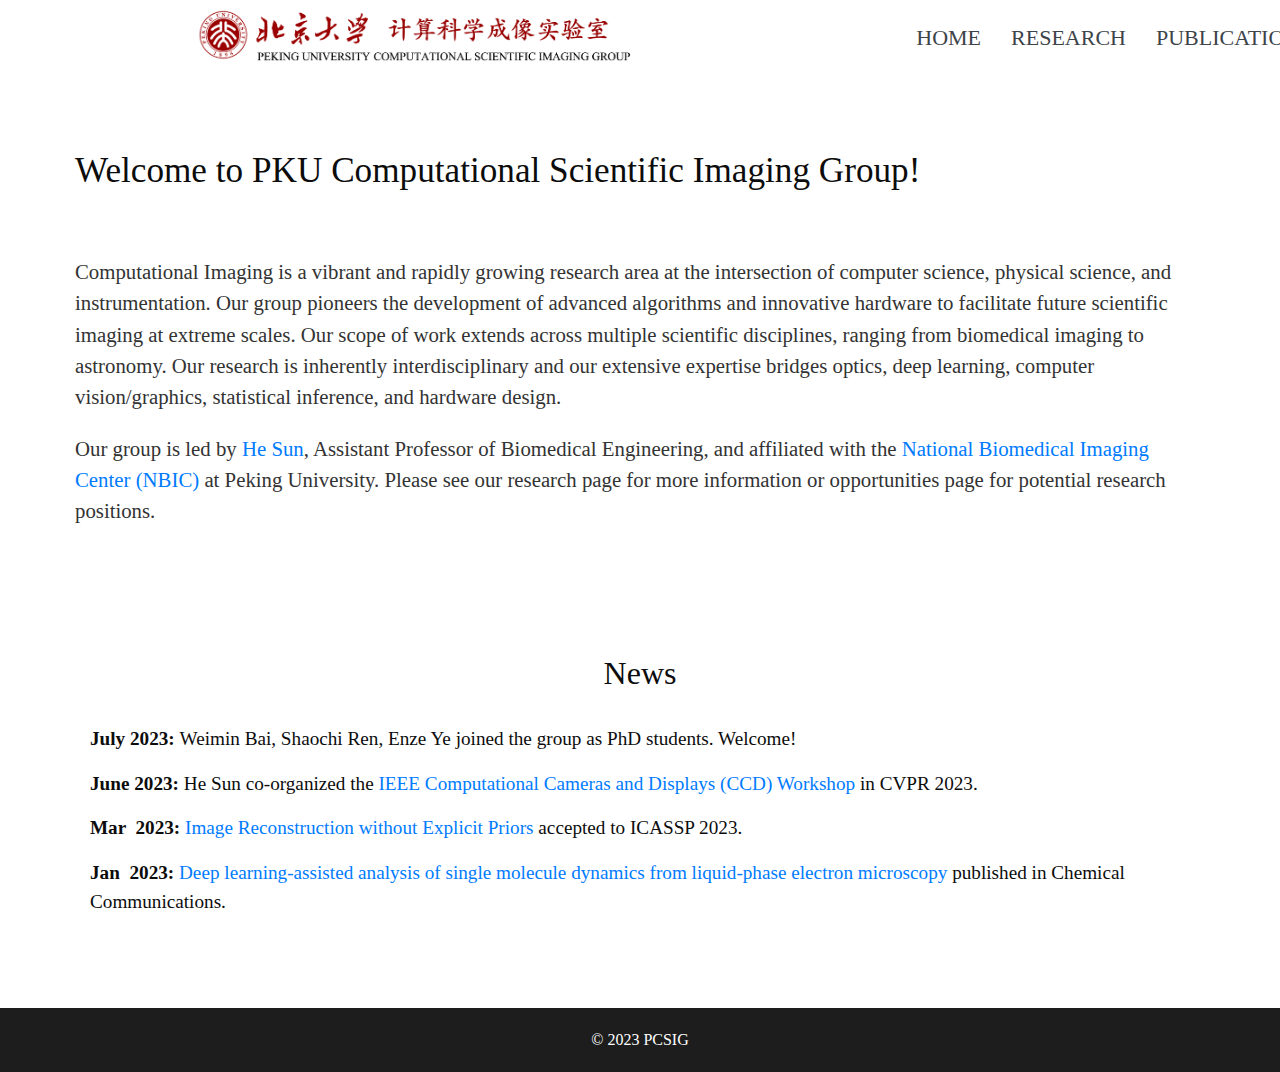
<file: index.html>
<!DOCTYPE html>
<html xmlns="http://www.w3.org/1999/html" xmlns="http://www.w3.org/1999/html">

<head>
  <!-- Basic -->
  <meta charset="utf-8" />
  <meta http-equiv="X-UA-Compatible" content="IE=edge" />
  <!-- Mobile Metas -->
  <meta name="viewport" content="width=device-width, initial-scale=1, shrink-to-fit=no" />
  <!-- Site Metas -->
  <meta name="keywords" content="" />
  <meta name="description" content="" />
  <meta name="author" content="" />

  <title>PKU Computational Scientific Imaging Lab</title>

  <!-- slider stylesheet -->
  <link rel="stylesheet" type="text/css"
    href="https://cdnjs.cloudflare.com/ajax/libs/OwlCarousel2/2.1.3/assets/owl.carousel.min.css" />


  <link rel="stylesheet" type="text/css" href="css/bootstrap.css" />

  <!-- fonts style -->
  <link href="https://fonts.googleapis.com/css?family=Poppins:400,600,700&display=swap" rel="stylesheet">
  <!-- Custom styles for this template -->
  <link href="css/style.css" rel="stylesheet" />
  <!-- responsive style -->
  <link href="css/responsive.css" rel="stylesheet" />
  <link rel="icon" href="images/pku.png">
</head>

<body>
<div class="hero_area">
  <div class="include" file="head.html"></div>


<!--  <section class=" slider_section position-relative">-->
<!--    <div id="carouselExampleIndicators" class="carousel slide" data-ride="carousel" data-interval=3000>-->
<!--      <ol class="carousel-indicators">-->
<!--        <li class="indicator active" data-target="#carouselExampleIndicators" data-slide-to="0"></li>-->
<!--      </ol>-->

<!--      <div class="carousel-inner" role="listbox">-->
<!--        <div class="carousel-item active slider1">-->
<!--          <div class="container">-->
<!--            <div class="row slider_content">-->
<!--              <div class="col-md-7">-->
<!--                <div class="detail-box">-->
<!--                  <div>-->
<!--                    <h1>-->
<!--                      Welcome To <br> PKU Computational Scientific Imaging Lab!-->
<!--                    </h1>-->
<!--                  </div>-->
<!--                </div>-->
<!--              </div>-->
<!--            </div>-->
<!--          </div>-->
<!--        </div>-->
<!--      </div>-->


<!--    </div>-->
<!--  </section>-->
  <!-- end slider section -->
</div>

<section class="about section" id="about" style="padding-bottom: 0">
  <div class="container">
    <div class="row">

      <div>
        <h2 class = "welcome">Welcome to PKU Computational Scientific Imaging Group!</h2>

        <p class="content">Computational Imaging is a vibrant and rapidly growing research area at the intersection of computer science, physical science, and instrumentation. Our group pioneers the development of advanced algorithms and innovative hardware to facilitate future scientific imaging at extreme scales. Our scope of work extends across multiple scientific disciplines, ranging from biomedical imaging to astronomy. Our research is inherently interdisciplinary and our extensive expertise bridges optics, deep learning, computer vision/graphics, statistical inference, and hardware design.
        </p>

        <p class="content">Our group is led by <a href="https://hesunpu.github.io/"> He Sun</a>, Assistant Professor of Biomedical Engineering, and affiliated with the <a href="https://nbic.pku.edu.cn/zxgk/index.htm">National Biomedical Imaging Center (NBIC)</a> at Peking University. Please see our research page for more information or opportunities page for potential research positions.</p>

      </div>


    </div>
  </div>
</section>



  <section class="news section" id="news">
    <div data-aos="fade-up" data-aos-delay="200" class="container">
      <h2 class="pre-wrap">News</h2>
      <p class="news_item" style="white-space:pre-wrap;"><strong>July 2023: </strong>Weimin Bai, Shaochi Ren, Enze Ye joined the group as PhD students. Welcome!</p>
      <p class="news_item" style="white-space:pre-wrap;"><strong>June 2023: </strong>He Sun co-organized the <a href="https://ccd2023.github.io/">IEEE Computational Cameras and Displays (CCD) Workshop</a> in CVPR 2023.</p>
      <p class="news_item" style="white-space:pre-wrap;"><strong>Mar  2023: </strong><a href="http://imaging.cms.caltech.edu/igm/">Image Reconstruction without Explicit Priors</a> accepted to ICASSP 2023.</p>
      <p class="news_item" style="white-space:pre-wrap;"><strong>Jan  2023: </strong><a href="https://pubs.rsc.org/en/content/articlelanding/2023/cc/d2cc05354c/unauth">Deep learning-assisted analysis of single molecule dynamics from liquid-phase electron microscopy</a> published in Chemical Communications.</p>

    </div>
  </section>

  <footer class="container-fluid footer_section">
    <p>
      &copy; 2023 PCSIG
    </p>
  </footer>
  <!-- footer section -->

  <script type="text/javascript" src="js/jquery-3.4.1.min.js"></script>
  <script type="text/javascript" src="js/bootstrap.js"></script>
  <script type="text/javascript" src="js/tools.js"></script>

</body>

</html>
</file>
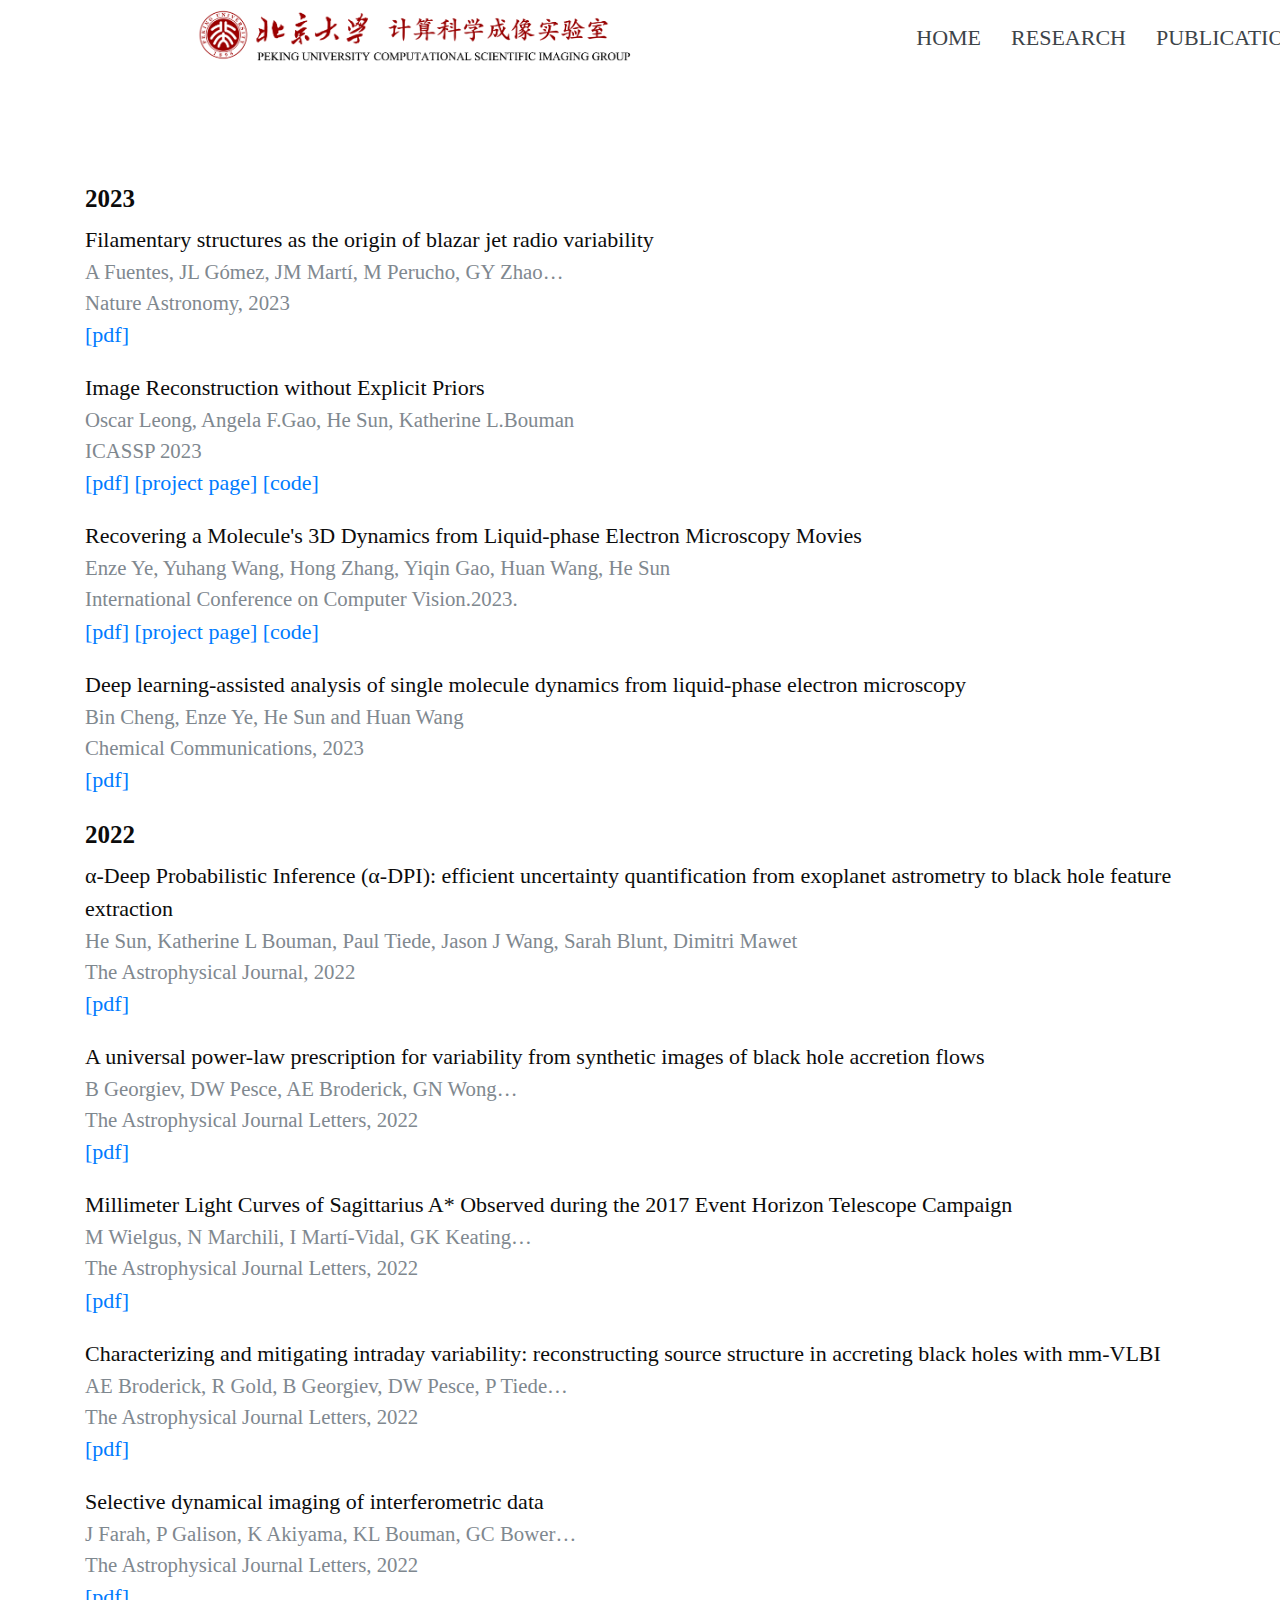
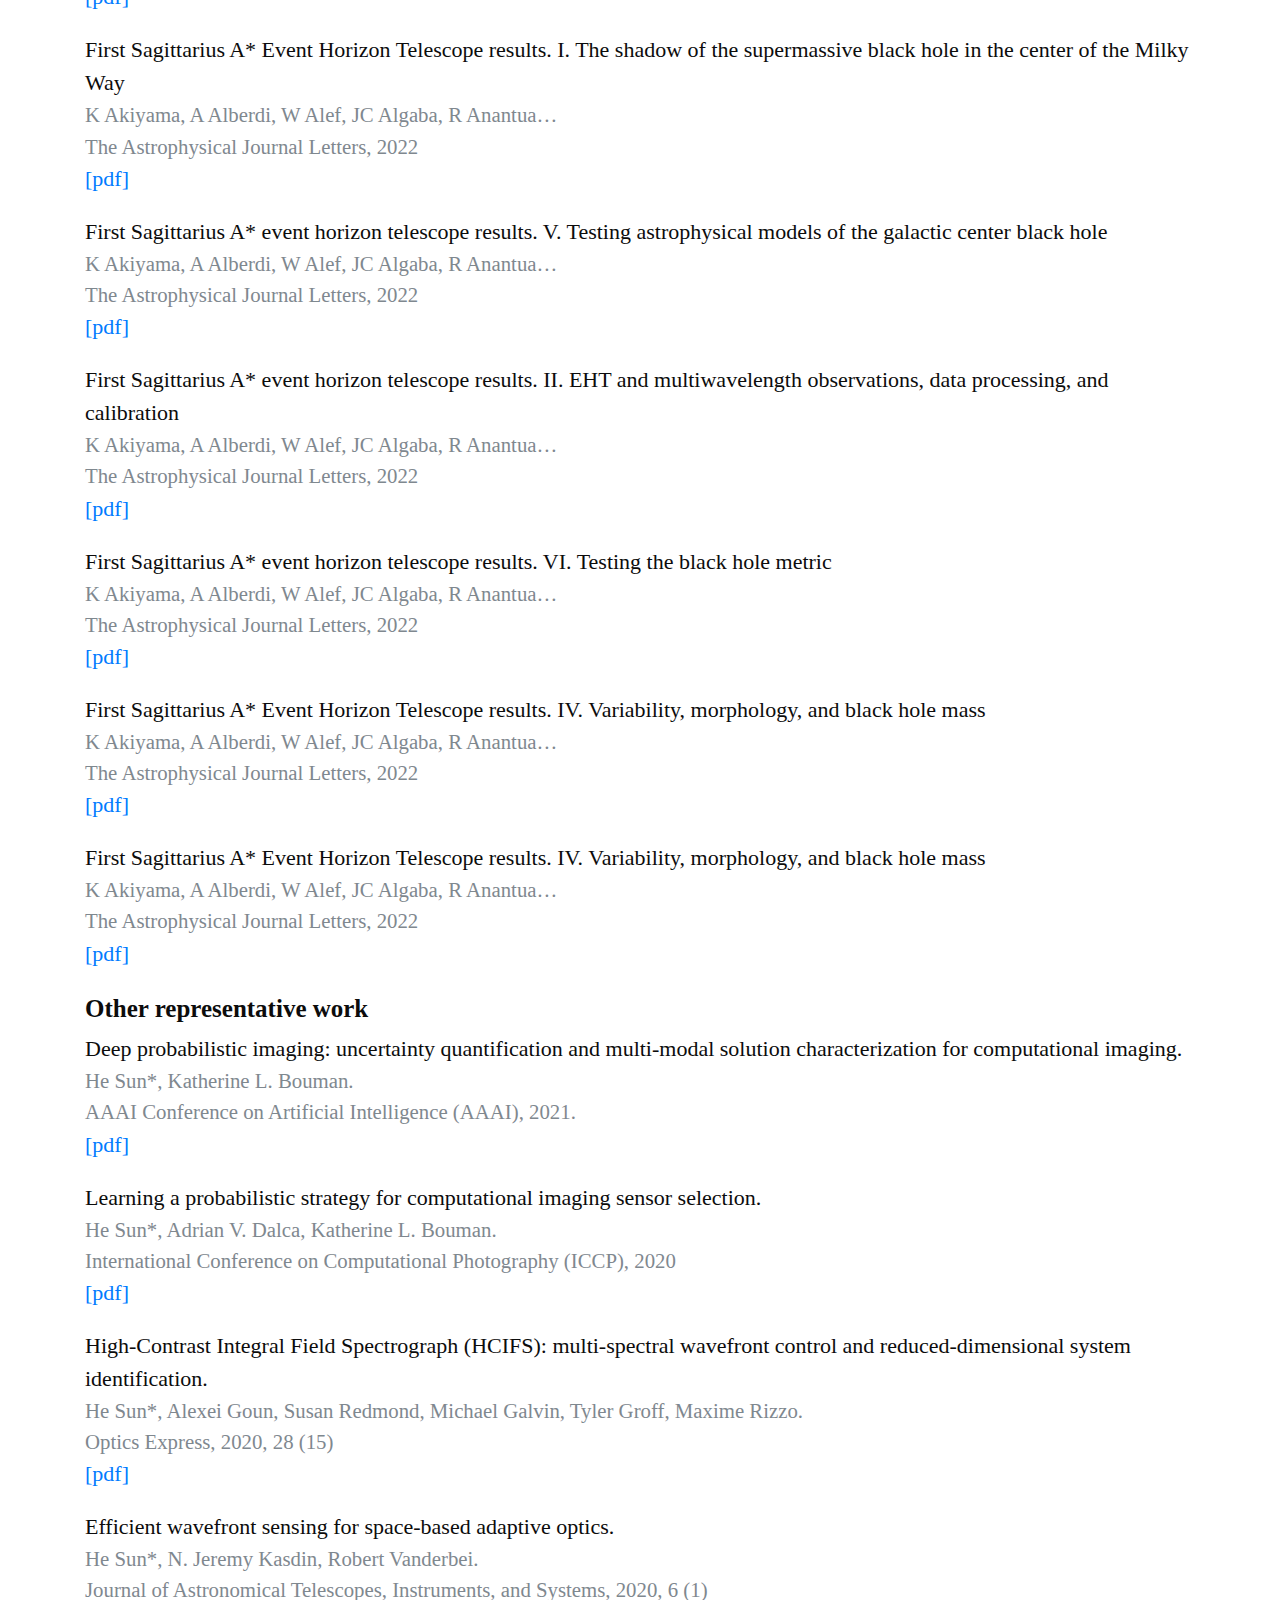
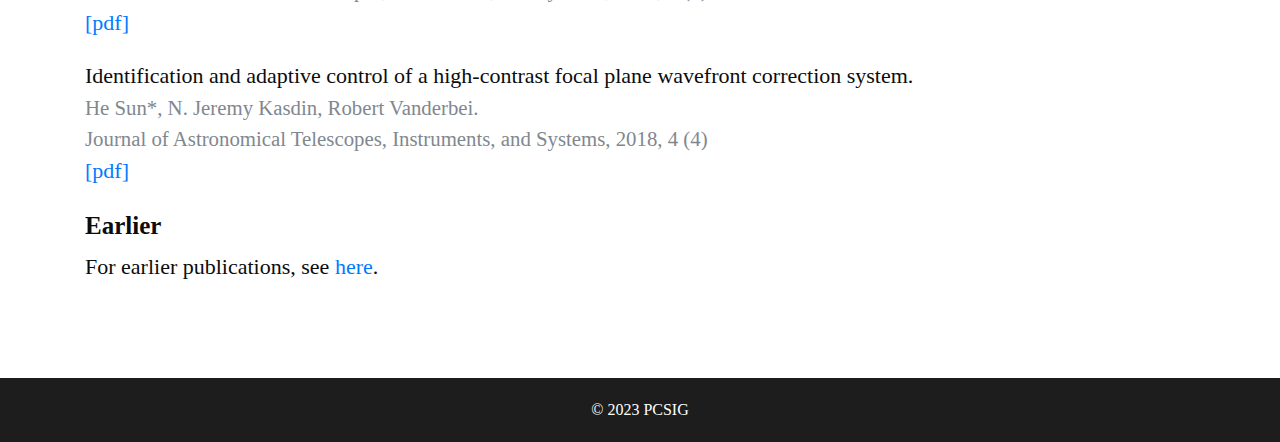
<file: publication.html>
<!DOCTYPE html>
<html>

<head>
  <!-- Basic -->
  <meta charset="utf-8" />
  <meta http-equiv="X-UA-Compatible" content="IE=edge" />
  <!-- Mobile Metas -->
  <meta name="viewport" content="width=device-width, initial-scale=1, shrink-to-fit=no" />
  <!-- Site Metas -->
  <meta name="keywords" content="" />
  <meta name="description" content="" />
  <meta name="author" content="" />

  <title>PKU Computational Scientific Imaging</title>

  <!-- slider stylesheet -->
<!--  <link rel="stylesheet" type="text/css"-->
<!--    href="https://cdnjs.cloudflare.com/ajax/libs/OwlCarousel2/2.1.3/assets/owl.carousel.min.css" />-->


<!--  &lt;!&ndash; font wesome stylesheet &ndash;&gt;-->
<!--  <link rel="stylesheet" href="https://maxcdn.bootstrapcdn.com/font-awesome/4.3.0/css/font-awesome.min.css">-->

  <!-- bootstrap core css -->
  <link rel="stylesheet" type="text/css" href="css/bootstrap.css" />

  <!-- fonts style -->
  <link href="https://fonts.googleapis.com/css?family=Poppins:400,600,700&display=swap" rel="stylesheet">
  <!-- Custom styles for this template -->
  <link href="css/style.css" rel="stylesheet" />
  <!-- responsive style -->
  <link href="css/responsive.css" rel="stylesheet" />
</head>

<body class="sub_page">
<div class="hero_area">
  <div class="include" file="head.html"></div>



</div>

  <!-- about section -->

<div class="body_bg layout_padding">

  <section class="feature" id="research">
    <div class="container">

      <section class="section" id="publications" style="margin-top: 30px">
        <div data-aos="fade-up" data-aos-delay="200" class="container">

          <p class="pub_item" style="white-space:pre-wrap;margin-top: 10px;margin-bottom: 5px;font-size: 25px"><strong>2023</strong></p>

          <div class="pub_item">
            <div>Filamentary structures as the origin of blazar jet radio variability</div>
            <div class="pub_desc">A Fuentes, JL Gómez, JM Martí, M Perucho, GY Zhao…</div>
            <div class="pub_desc">Nature Astronomy, 2023</div>
            <a href="https://www.nature.com/articles/s41550-023-02105-7.pdf" target="_blank">[pdf]</a>
            <!--            <a href="https://orrzohar.github.io/projects/lovm/" target="_blank">[project page]</a>-->
            <!--            <a href="https://github.com/orrzohar/LOVM">[code]</a>-->
          </div>

          <div class="pub_item">
            <div>Image Reconstruction without Explicit Priors</div>
            <div class="pub_desc">Oscar Leong, Angela F.Gao, He Sun, Katherine L.Bouman</div>
            <div class="pub_desc">ICASSP 2023</div>
            <a href="https://ieeexplore.ieee.org/stamp/stamp.jsp?tp=&arnumber=10096515" target="_blank">[pdf]</a>
            <a href="http://imaging.cms.caltech.edu/igm/" target="_blank">[project page]</a>
            <a href="https://github.com/angelafgao/IGM">[code]</a>
          </div>

<!--          <div class="pub_item">-->
<!--            <div>Ill-Posed Image Reconstruction Without an Image Prior</div>-->
<!--            <div class="pub_desc">Oscar Leong, Angela F Gao, He Sun, Katherine L Bouman</div>-->
<!--            <div class="pub_desc">arXiv preprint arXiv:2304.05589, 2023</div>-->
<!--            <a href="https://pubs.rsc.org/en/content/articlelanding/2023/cc/d2cc05354c/unauth" target="_blank">[pdf]</a>-->
<!--            &lt;!&ndash;            <a href="https://orrzohar.github.io/projects/lovm/" target="_blank">[project page]</a>&ndash;&gt;-->
<!--            &lt;!&ndash;            <a href="https://github.com/orrzohar/LOVM">[code]</a>&ndash;&gt;-->
<!--          </div>-->

          <div class="pub_item">
            <div>Recovering a Molecule's 3D Dynamics from Liquid-phase Electron Microscopy Movies</div>
            <div class="pub_desc">Enze Ye, Yuhang Wang, Hong Zhang, Yiqin Gao, Huan Wang, He Sun</div>
            <div class="pub_desc">International Conference on Computer Vision.2023.</div>
            <a href="https://openaccess.thecvf.com/content/ICCV2023/papers/Ye_Recovering_a_Molecules_3D_Dynamics_from_Liquid-phase_Electron_Microscopy_Movies_ICCV_2023_paper.pdf" target="_blank">[pdf]</a>
                        <a href="https://ai4imaging.github.io/tempor/" target="_blank">[project page]</a>
                        <a href="https://nb.bohrium.dp.tech/detail/8441874778">[code]</a>
          </div>

          <div class="pub_item">
            <div>Deep learning-assisted analysis of single molecule dynamics from liquid-phase electron microscopy</div>
            <div class="pub_desc">Bin Cheng, Enze Ye, He Sun and Huan Wang</div>
            <div class="pub_desc">Chemical Communications, 2023</div>
            <a href="https://pubs.rsc.org/en/content/articlepdf/2023/cc/d2cc05354c" target="_blank">[pdf]</a>
            <!--            <a href="https://orrzohar.github.io/projects/lovm/" target="_blank">[project page]</a>-->
            <!--            <a href="https://github.com/orrzohar/LOVM">[code]</a>-->
          </div>

          <p class="pub_item" style="white-space:pre-wrap;margin-top: 10px;margin-bottom: 5px;font-size: 25px"><strong>2022</strong></p>

          <div class="pub_item">
            <div>α-Deep Probabilistic Inference (α-DPI): efficient uncertainty quantification from exoplanet astrometry to black hole feature extraction</div>
            <div class="pub_desc">He Sun, Katherine L Bouman, Paul Tiede, Jason J Wang, Sarah Blunt, Dimitri Mawet</div>
            <div class="pub_desc">The Astrophysical Journal, 2022</div>
            <a href="https://iopscience.iop.org/article/10.3847/1538-4357/ac6be9/pdf" target="_blank">[pdf]</a>
<!--            <a href="https://orrzohar.github.io/projects/lovm/" target="_blank">[project page]</a>-->
<!--            <a href="https://github.com/orrzohar/LOVM">[code]</a>-->
          </div>

          <div class="pub_item">
            <div>A universal power-law prescription for variability from synthetic images of black hole accretion flows</div>
            <div class="pub_desc">B Georgiev, DW Pesce, AE Broderick, GN Wong…</div>
            <div class="pub_desc">The Astrophysical Journal Letters, 2022</div>
            <a href="https://iopscience.iop.org/article/10.3847/2041-8213/ac65eb/pdf" target="_blank">[pdf]</a>
            <!--            <a href="https://orrzohar.github.io/projects/lovm/" target="_blank">[project page]</a>-->
            <!--            <a href="https://github.com/orrzohar/LOVM">[code]</a>-->
          </div>

          <div class="pub_item">
            <div>Millimeter Light Curves of Sagittarius A* Observed during the 2017 Event Horizon Telescope Campaign</div>
            <div class="pub_desc">M Wielgus, N Marchili, I Martí-Vidal, GK Keating…</div>
            <div class="pub_desc">The Astrophysical Journal Letters, 2022</div>
            <a href="https://iopscience.iop.org/article/10.3847/2041-8213/ac6428/pdf" target="_blank">[pdf]</a>
            <!--            <a href="https://orrzohar.github.io/projects/lovm/" target="_blank">[project page]</a>-->
            <!--            <a href="https://github.com/orrzohar/LOVM">[code]</a>-->
          </div>

          <div class="pub_item">
            <div>Characterizing and mitigating intraday variability: reconstructing source structure in accreting black holes with mm-VLBI</div>
            <div class="pub_desc">AE Broderick, R Gold, B Georgiev, DW Pesce, P Tiede…</div>
            <div class="pub_desc">The Astrophysical Journal Letters, 2022</div>
            <a href="https://iopscience.iop.org/article/10.3847/2041-8213/ac6584/pdf" target="_blank">[pdf]</a>
            <!--            <a href="https://orrzohar.github.io/projects/lovm/" target="_blank">[project page]</a>-->
            <!--            <a href="https://github.com/orrzohar/LOVM">[code]</a>-->
          </div>

          <div class="pub_item">
            <div>Selective dynamical imaging of interferometric data</div>
            <div class="pub_desc">J Farah, P Galison, K Akiyama, KL Bouman, GC Bower…</div>
            <div class="pub_desc">The Astrophysical Journal Letters, 2022</div>
            <a href="https://iopscience.iop.org/article/10.3847/2041-8213/ac6615/pdf" target="_blank">[pdf]</a>
            <!--            <a href="https://orrzohar.github.io/projects/lovm/" target="_blank">[project page]</a>-->
            <!--            <a href="https://github.com/orrzohar/LOVM">[code]</a>-->
          </div>

          <div class="pub_item">
            <div>First Sagittarius A* Event Horizon Telescope results. I. The shadow of the supermassive black hole in the center of the Milky Way</div>
            <div class="pub_desc">K Akiyama, A Alberdi, W Alef, JC Algaba, R Anantua…</div>
            <div class="pub_desc">The Astrophysical Journal Letters, 2022</div>
            <a href="https://iopscience.iop.org/article/10.3847/2041-8213/ac6674/pdf" target="_blank">[pdf]</a>
            <!--            <a href="https://orrzohar.github.io/projects/lovm/" target="_blank">[project page]</a>-->
            <!--            <a href="https://github.com/orrzohar/LOVM">[code]</a>-->
          </div>

          <div class="pub_item">
            <div>First Sagittarius A* event horizon telescope results. V. Testing astrophysical models of the galactic center black hole</div>
            <div class="pub_desc">K Akiyama, A Alberdi, W Alef, JC Algaba, R Anantua…</div>
            <div class="pub_desc">The Astrophysical Journal Letters, 2022</div>
            <a href="https://iopscience.iop.org/article/10.3847/2041-8213/ac6672/pdf" target="_blank">[pdf]</a>
            <!--            <a href="https://orrzohar.github.io/projects/lovm/" target="_blank">[project page]</a>-->
            <!--            <a href="https://github.com/orrzohar/LOVM">[code]</a>-->
          </div>

          <div class="pub_item">
            <div>First Sagittarius A* event horizon telescope results. II. EHT and multiwavelength observations, data processing, and calibration</div>
            <div class="pub_desc">K Akiyama, A Alberdi, W Alef, JC Algaba, R Anantua…</div>
            <div class="pub_desc">The Astrophysical Journal Letters, 2022</div>
            <a href="https://iopscience.iop.org/article/10.3847/2041-8213/ac6675/pdf" target="_blank">[pdf]</a>
            <!--            <a href="https://orrzohar.github.io/projects/lovm/" target="_blank">[project page]</a>-->
            <!--            <a href="https://github.com/orrzohar/LOVM">[code]</a>-->
          </div>

          <div class="pub_item">
            <div>First Sagittarius A* event horizon telescope results. VI. Testing the black hole metric</div>
            <div class="pub_desc">K Akiyama, A Alberdi, W Alef, JC Algaba, R Anantua…</div>
            <div class="pub_desc">The Astrophysical Journal Letters, 2022</div>
            <a href="https://iopscience.iop.org/article/10.3847/2041-8213/ac6756/pdf" target="_blank">[pdf]</a>
            <!--            <a href="https://orrzohar.github.io/projects/lovm/" target="_blank">[project page]</a>-->
            <!--            <a href="https://github.com/orrzohar/LOVM">[code]</a>-->
          </div>

          <div class="pub_item">
            <div>First Sagittarius A* Event Horizon Telescope results. IV. Variability, morphology, and black hole mass</div>
            <div class="pub_desc">K Akiyama, A Alberdi, W Alef, JC Algaba, R Anantua…</div>
            <div class="pub_desc">The Astrophysical Journal Letters, 2022</div>
            <a href="https://iopscience.iop.org/article/10.3847/2041-8213/ac6736/pdf" target="_blank">[pdf]</a>
            <!--            <a href="https://orrzohar.github.io/projects/lovm/" target="_blank">[project page]</a>-->
            <!--            <a href="https://github.com/orrzohar/LOVM">[code]</a>-->
          </div>

          <div class="pub_item">
            <div>First Sagittarius A* Event Horizon Telescope results. IV. Variability, morphology, and black hole mass</div>
            <div class="pub_desc">K Akiyama, A Alberdi, W Alef, JC Algaba, R Anantua…</div>
            <div class="pub_desc">The Astrophysical Journal Letters, 2022</div>
            <a href="https://iopscience.iop.org/article/10.3847/2041-8213/ac6429/pdf" target="_blank">[pdf]</a>
            <!--            <a href="https://orrzohar.github.io/projects/lovm/" target="_blank">[project page]</a>-->
            <!--            <a href="https://github.com/orrzohar/LOVM">[code]</a>-->
          </div>

          <p class="pub_item" style="white-space:pre-wrap;margin-top: 10px;margin-bottom: 5px;font-size: 25px"><strong>Other representative work</strong></p>

          <div class="pub_item">
            <div>Deep probabilistic imaging: uncertainty quantification and multi-modal solution characterization for computational imaging.</div>
            <div class="pub_desc">He Sun*, Katherine L. Bouman.</div>
            <div class="pub_desc">AAAI Conference on Artificial Intelligence (AAAI), 2021.</div>
            <a href="https://ojs.aaai.org/index.php/AAAI/article/download/16366/16173" target="_blank">[pdf]</a>
            <!--            <a href="https://orrzohar.github.io/projects/lovm/" target="_blank">[project page]</a>-->
            <!--            <a href="https://github.com/orrzohar/LOVM">[code]</a>-->
          </div>

          <div class="pub_item">
            <div>Learning a probabilistic strategy for computational imaging sensor selection.</div>
            <div class="pub_desc">He Sun*, Adrian V. Dalca, Katherine L. Bouman.</div>
            <div class="pub_desc">International Conference on Computational Photography (ICCP), 2020</div>
            <a href="https://arxiv.org/pdf/2003.10424" target="_blank">[pdf]</a>
            <!--            <a href="https://orrzohar.github.io/projects/lovm/" target="_blank">[project page]</a>-->
            <!--            <a href="https://github.com/orrzohar/LOVM">[code]</a>-->
          </div>

          <div class="pub_item">
            <div>High-Contrast Integral Field Spectrograph (HCIFS): multi-spectral wavefront control and reduced-dimensional system identification.</div>
            <div class="pub_desc">He Sun*, Alexei Goun, Susan Redmond, Michael Galvin, Tyler Groff, Maxime Rizzo.</div>
            <div class="pub_desc">Optics Express, 2020, 28 (15)</div>
            <a href="https://opg.optica.org/oe/viewmedia.cfm?uri=oe-28-15-22412&seq=0" target="_blank">[pdf]</a>
            <!--            <a href="https://orrzohar.github.io/projects/lovm/" target="_blank">[project page]</a>-->
            <!--            <a href="https://github.com/orrzohar/LOVM">[code]</a>-->
          </div>

          <div class="pub_item">
            <div>Efficient wavefront sensing for space-based adaptive optics.</div>
            <div class="pub_desc">He Sun*, N. Jeremy Kasdin, Robert Vanderbei.</div>
            <div class="pub_desc">Journal of Astronomical Telescopes, Instruments, and Systems, 2020, 6 (1)</div>
            <a href="https://www.spiedigitallibrary.org/journalArticle/Download?fullDOI=10.1117/1.JATIS.6.1.019001" target="_blank">[pdf]</a>
            <!--            <a href="https://orrzohar.github.io/projects/lovm/" target="_blank">[project page]</a>-->
            <!--            <a href="https://github.com/orrzohar/LOVM">[code]</a>-->
          </div>

          <div class="pub_item">
            <div>Identification and adaptive control of a high-contrast focal plane wavefront correction system.</div>
            <div class="pub_desc">He Sun*, N. Jeremy Kasdin, Robert Vanderbei.</div>
            <div class="pub_desc">Journal of Astronomical Telescopes, Instruments, and Systems, 2018, 4 (4)</div>
            <a href="https://www.spiedigitallibrary.org/journals/Journal-of-Astronomical-Telescopes-Instruments-and-Systems/volume-4/issue-4/049006/Identification-and-adaptive-control-of-a-high-contrast-focal-plane/10.1117/1.JATIS.4.4.049006.pdf" target="_blank">[pdf]</a>
            <!--            <a href="https://orrzohar.github.io/projects/lovm/" target="_blank">[project page]</a>-->
            <!--            <a href="https://github.com/orrzohar/LOVM">[code]</a>-->
          </div>

          <p class="pub_item" style="white-space:pre-wrap;margin-top: 10px;margin-bottom: 5px;font-size: 25px"><strong>Earlier</strong></p>
          <p class="pub_item" style="white-space:pre-wrap;">For earlier publications, see <a href="https://scholar.google.com/citations?user=c9V5HkYAAAAJ&hl=en&oi=ao">here</a>.</p>
        </div>
      </section>
    </div>
  </section>

  <!-- end service section -->

</div>
  <!-- end about section -->


  <!-- footer section -->
  <footer class="container-fluid footer_section">
    <p>
      &copy; 2023 PCSIG
    </p>
  </footer>
  <!-- footer section -->

  <script type="text/javascript" src="js/jquery-3.4.1.min.js"></script>
  <script type="text/javascript" src="js/bootstrap.js"></script>
  <script type="text/javascript" src="js/tools.js"></script>

</body>

</html>
</file>
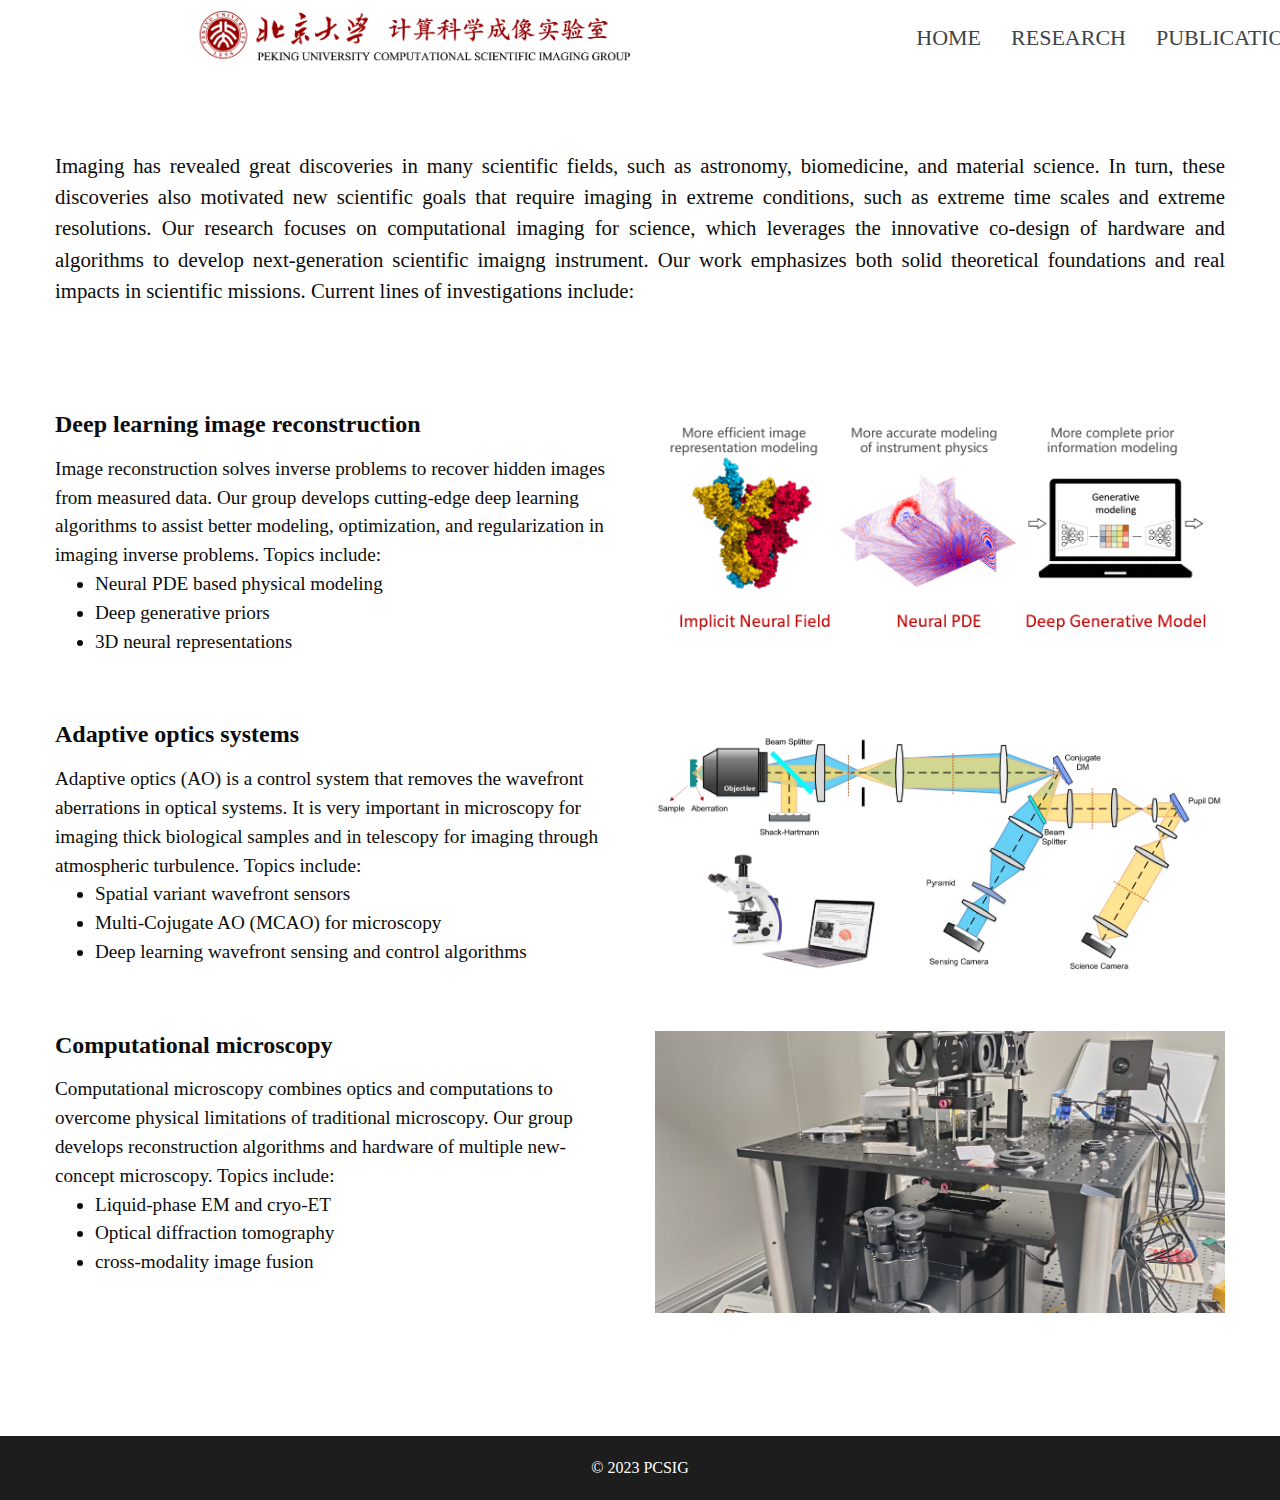
<file: research.html>
<!DOCTYPE html>
<html>

<head>
  <!-- Basic -->
  <meta charset="utf-8" />
  <meta http-equiv="X-UA-Compatible" content="IE=edge" />
  <!-- Mobile Metas -->
  <meta name="viewport" content="width=device-width, initial-scale=1, shrink-to-fit=no" />
  <!-- Site Metas -->
  <meta name="keywords" content="" />
  <meta name="description" content="" />
  <meta name="author" content="" />

  <title>PKU Computational Scientific Imaging</title>

  <!-- slider stylesheet -->
<!--  <link rel="stylesheet" type="text/css"-->
<!--    href="https://cdnjs.cloudflare.com/ajax/libs/OwlCarousel2/2.1.3/assets/owl.carousel.min.css" />-->


<!--  &lt;!&ndash; font wesome stylesheet &ndash;&gt;-->
<!--  <link rel="stylesheet" href="https://maxcdn.bootstrapcdn.com/font-awesome/4.3.0/css/font-awesome.min.css">-->

  <!-- bootstrap core css -->
  <link rel="stylesheet" type="text/css" href="css/bootstrap.css" />

  <!-- fonts style -->
  <link href="https://fonts.googleapis.com/css?family=Poppins:400,600,700&display=swap" rel="stylesheet">
  <!-- Custom styles for this template -->
  <link href="css/style.css" rel="stylesheet" />
  <!-- responsive style -->
  <link href="css/responsive.css" rel="stylesheet" />
</head>

<body class="sub_page">
<div class="hero_area">
  <div class="include" file="head.html"></div>



</div>

  <!-- about section -->

<div class="body_bg layout_padding">

  <section class="feature" id="research">
    <div class="container">
      <div class="research_intro">
        Imaging has revealed great discoveries in many scientific fields, such as astronomy, biomedicine, and material science. In turn, these discoveries also motivated new scientific goals that require imaging in extreme conditions, such as extreme time scales and extreme resolutions. Our research focuses on computational imaging for science, which leverages the innovative co-design of hardware and algorithms to develop next-generation scientific imaigng instrument. Our work emphasizes both solid theoretical foundations and real impacts in scientific missions. Current lines of investigations include:
<!--        <ul style="padding-left: 15px ; margin-top: 10px">-->
<!--          <li><strong>Deep learning image reconstruction</strong></li>-->
<!--          <li><strong>Adaptive optics systems</strong></li>-->
<!--          <li><strong>Computational microscopy</strong></li>-->
<!--        </ul>-->
      </div>

      <div class="row">

        <div class="people_list">

          <div class=" row mb-5" data-aos="fade-up" data-aos-delay="200">
            <div class="people_introduce col">
              <h4 class="title">Deep learning image reconstruction</h4>
              <div class="research_introduce mt-3">
                Image reconstruction solves inverse problems to recover hidden images from measured data. Our group develops cutting-edge deep learning algorithms to assist better modeling, optimization, and regularization in imaging inverse problems. Topics include:
              <ul>
                <li>Neural PDE based physical modeling</li>
                <li>Deep generative priors</li>
                <li>3D neural representations</li>
              </ul>
              </div>
            </div>
            <div class="people_image my-auto mt-4 mt-lg-0 mt-md-0 col-lg-6 col-md-6" >
              <img src="images/research/deep.png" class="img-fluid" alt="Class">
            </div>
          </div>
        </div>


        <div class="people_list">

          <div class=" row mb-5" data-aos="fade-up" data-aos-delay="200">
            <div class="people_introduce col">
              <h4 class="title">Adaptive optics systems</h4>
              <div class="research_introduce mt-3">
                Adaptive optics (AO) is a control system that removes the wavefront aberrations in optical systems. It is very important in microscopy for imaging thick biological samples and in telescopy for imaging through atmospheric turbulence. Topics include:
              <ul>
                <li>Spatial variant wavefront sensors</li>
                <li>Multi-Cojugate AO (MCAO) for microscopy</li>
                <li>Deep learning wavefront sensing and control algorithms</li>
              </ul>
              </div>
            </div>
            <div class="people_image my-auto mt-4 mt-lg-0 mt-md-0 col-lg-6 col-md-6" >
              <img src="images/research/adaptive.png" class="img-fluid" alt="Class">
            </div>
          </div>
        </div>


        <div class="people_list">

          <div class=" row mb-5" data-aos="fade-up" data-aos-delay="200">
            <div class="people_introduce col">
              <h4 class="title">Computational microscopy</h4>
              <div class="research_introduce mt-3">
                Computational microscopy combines optics and computations to overcome physical limitations of traditional microscopy. Our group develops reconstruction algorithms and hardware of multiple new-concept microscopy. Topics include:
              <ul>
                <li>Liquid-phase EM and cryo-ET</li>
                <li>Optical diffraction tomography</li>
                <li>cross-modality image fusion</li>
              </ul>
              </div>
            </div>
            <div class="people_image my-auto mt-4 mt-lg-0 mt-md-0 col-lg-6 col-md-6" >
              <img src="images/research/yaqing.jpg" class="img-fluid" alt="Class">
            </div>
          </div>
        </div>

      </div>
    </div>
  </section>

  <!-- end service section -->

</div>
  <!-- end about section -->


  <!-- footer section -->
  <footer class="container-fluid footer_section">
    <p>
      &copy; 2023 PCSIG
    </p>
  </footer>
  <!-- footer section -->

  <script type="text/javascript" src="js/jquery-3.4.1.min.js"></script>
  <script type="text/javascript" src="js/bootstrap.js"></script>
  <script type="text/javascript" src="js/tools.js"></script>

</body>

</html>
</file>
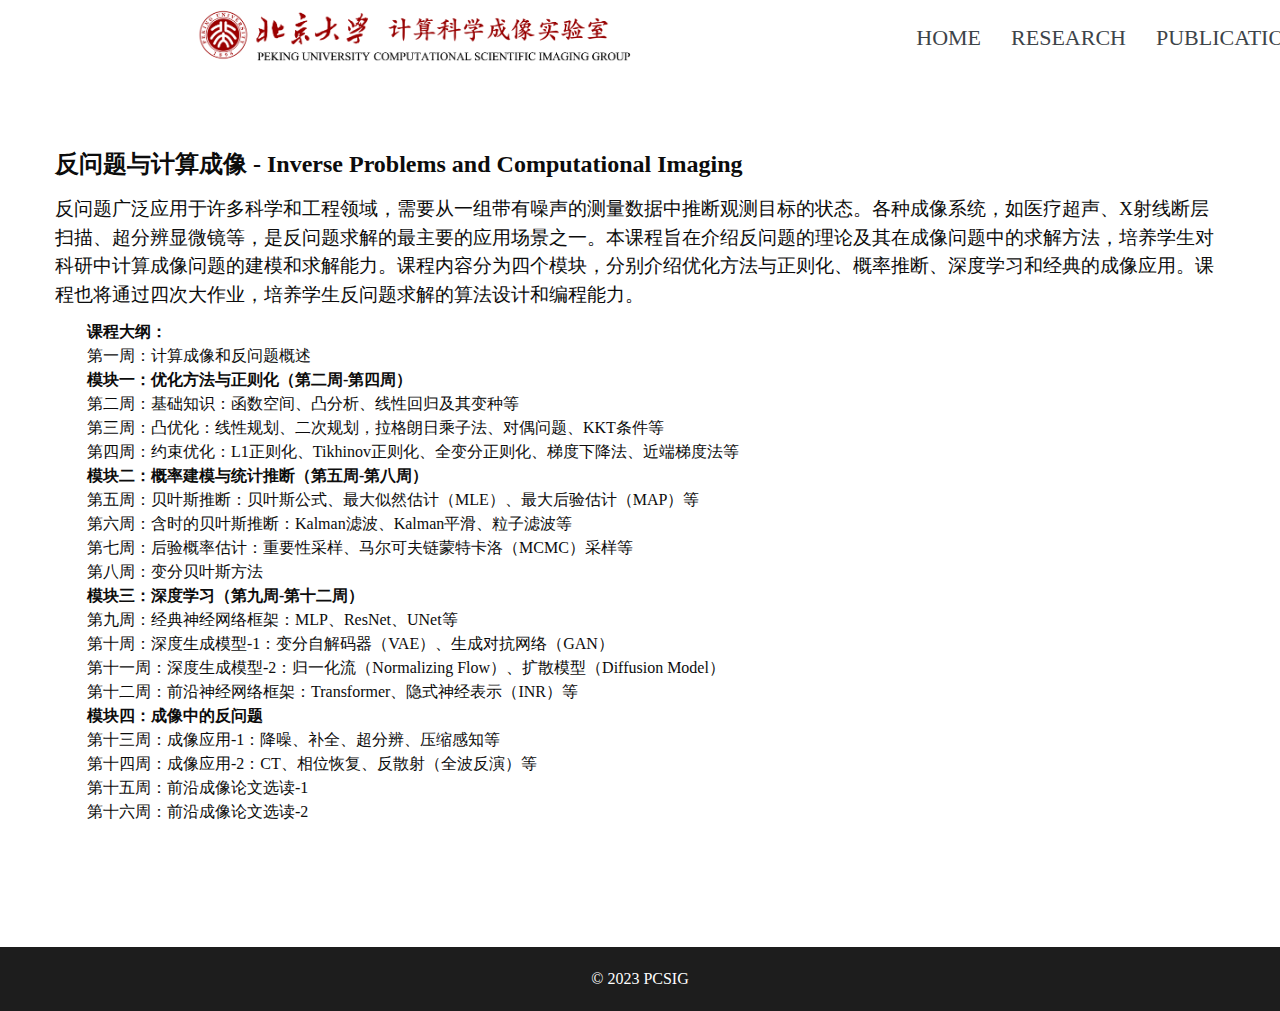
<file: teaching.html>
<!DOCTYPE html>
<html lang="en">
<head>
    <!-- Basic -->
    <meta charset="utf-8" />
    <meta http-equiv="X-UA-Compatible" content="IE=edge" />
    <!-- Mobile Metas -->
    <meta name="viewport" content="width=device-width, initial-scale=1, shrink-to-fit=no" />
    <!-- Site Metas -->
    <meta name="keywords" content="" />
    <meta name="description" content="" />
    <meta name="author" content="" />

    <title>PKU Computational Scientific Imaging</title>

    <!-- bootstrap core css -->
    <link rel="stylesheet" type="text/css" href="css/bootstrap.css" />

    <!-- fonts style -->
    <link href="https://fonts.googleapis.com/css?family=Poppins:400,600,700&display=swap" rel="stylesheet">
    <!-- Custom styles for this template -->
    <link href="css/style.css" rel="stylesheet" />
    <!-- responsive style -->
    <link href="css/responsive.css" rel="stylesheet" />
</head>

<body class="sub_page">
<div class="hero_area">
      <div class="include" file="head.html"></div>

</div>


<div class="body_bg layout_padding">

    <section class="feature" id="research">
        <div class="container">


            <div class="row">

                <div class="people_list">

                    <div class=" row mb-5" data-aos="fade-up" data-aos-delay="200">
                        <div class="people_introduce col">
                            <h4 class="title">反问题与计算成像 - Inverse Problems and Computational Imaging</h4>
<!--                            <div>Fall 2023</div>-->
                            <div class="people_introduce mt-3" style="font-size: 1.2rem">
                                反问题广泛应用于许多科学和工程领域，需要从一组带有噪声的测量数据中推断观测目标的状态。各种成像系统，如医疗超声、X射线断层扫描、超分辨显微镜等，是反问题求解的最主要的应用场景之一。本课程旨在介绍反问题的理论及其在成像问题中的求解方法，培养学生对科研中计算成像问题的建模和求解能力。课程内容分为四个模块，分别介绍优化方法与正则化、概率推断、深度学习和经典的成像应用。课程也将通过四次大作业，培养学生反问题求解的算法设计和编程能力。
                                <div style="font-size: 1rem;padding-left: 2rem">
                                    <div style="margin-top: 10px"><strong>课程大纲：</strong></div>
                                        <div>第一周：计算成像和反问题概述</div>
                                        <div><strong>模块一：优化方法与正则化（第二周-第四周）</strong></div>
                                        <div>第二周：基础知识：函数空间、凸分析、线性回归及其变种等</div>
                                        <div>第三周：凸优化：线性规划、二次规划，拉格朗日乘子法、对偶问题、KKT条件等</div>
                                        <div>第四周：约束优化：L1正则化、Tikhinov正则化、全变分正则化、梯度下降法、近端梯度法等</div>
                                        <div><strong>模块二：概率建模与统计推断（第五周-第八周）</strong></div>
                                        <div>第五周：贝叶斯推断：贝叶斯公式、最大似然估计（MLE）、最大后验估计（MAP）等</div>
                                        <div>第六周：含时的贝叶斯推断：Kalman滤波、Kalman平滑、粒子滤波等</div>
                                        <div>第七周：后验概率估计：重要性采样、马尔可夫链蒙特卡洛（MCMC）采样等</div>
                                        <div>第八周：变分贝叶斯方法</div>
                                        <div><strong>模块三：深度学习（第九周-第十二周）</strong></div>
                                        <div>第九周：经典神经网络框架：MLP、ResNet、UNet等</div>
                                        <div>第十周：深度生成模型-1：变分自解码器（VAE）、生成对抗网络（GAN）</div>
                                        <div>第十一周：深度生成模型-2：归一化流（Normalizing Flow）、扩散模型（Diffusion Model）</div>
                                        <div>第十二周：前沿神经网络框架：Transformer、隐式神经表示（INR）等</div>
                                        <div><strong>模块四：成像中的反问题</strong></div>
                                        <div>第十三周：成像应用-1：降噪、补全、超分辨、压缩感知等</div>
                                        <div>第十四周：成像应用-2：CT、相位恢复、反散射（全波反演）等</div>
                                        <div>第十五周：前沿成像论文选读-1</div>
                                        <div>第十六周：前沿成像论文选读-2</div>
                                </div>
                            </div>
                        </div>
                    </div>
                </div>


            </div>
        </div>
    </section>

    <!-- end service section -->

</div>
<!-- end about section -->


<!-- footer section -->
<footer class="container-fluid footer_section">
    <p>
        &copy; 2023 PCSIG
    </p>
</footer>
<!-- footer section -->

<script type="text/javascript" src="js/jquery-3.4.1.min.js"></script>
<script type="text/javascript" src="js/bootstrap.js"></script>
<script type="text/javascript" src="js/tools.js"></script>


</body>
</html>
</file>
<file: css/style.css>
body {
  /*font-family: 'Poppins', sans-serif;*/
  color: #0c0c0c;
  background-color: #ffffff;
}

.layout_padding {
  padding: 75px 0;
}

.layout_padding2 {
  padding: 45px 0;
}

.layout_padding2-top {
  padding-top: 45px;
}

.layout_padding2-bottom {
  padding-bottom: 45px;
}

.layout_padding-top {
  padding-top: 75px;
}

.layout_padding-bottom {
  padding-bottom: 75px;
}

.heading_container {
  display: -webkit-box;
  display: -ms-flexbox;
  display: flex;
}

.heading_container h2 {
  font-weight: bold;
  /*color: #050000;*/
  padding: 3px 10px;
  /*border-bottom: 1px solid #000000;*/
}

/*header section*/
.hero_area {
  /*height: 100vh;*/
  /*background-image: url(../images/hero-bg.jpg);*/
  /*background: #000000;*/

}

.sub_page .hero_area {
  height: auto;
}

.header_section .container-fluid {
  padding-right: 25px;
  padding-left: 25px;
}

.header_section .nav_container {

  margin: 0 auto;
}

.header_section {
  background-color: white;
}

.custom_nav-container.navbar-expand-lg .navbar-nav .nav-item .nav-link {
  padding: 8px 15px;
  color: #3d4449 !important;
  text-align: center;
  text-transform: uppercase;
  font-weight: 500;
  font-size: 22px;
}

a,
a:hover,
a:focus {
  text-decoration: none;
}

a:hover,
a:focus {
  color: initial;
}

.btn,
.btn:focus {
  outline: none !important;
  -webkit-box-shadow: none;
          box-shadow: none;
}


.navbar-brand {
  display: -webkit-box;
  display: -ms-flexbox;
  display: flex;
  -webkit-box-align: center;
      -ms-flex-align: center;
          align-items: center;
}

.navbar {
  padding: 0;!important;
}

.navbar-brand img {
  width: 20px;
  margin-right: 30px;
}

.navbar-brand span {
  font-size: 30px;
  font-weight: bold;
  /*color: #ffffff;*/
  /*text-transform: uppercase;*/
  font-family: "Libre Baskerville","Times New Roman",serif;
}

.custom_nav-container {
  z-index: 99999;
  padding: 5px 0;
}

.custom_nav-container .navbar-toggler {
  outline: none;
}


.slider_section {
  height: calc(100% - 80px);
  display: -webkit-box;
  display: -ms-flexbox;
  display: flex;
  -webkit-box-align: center;
      -ms-flex-align: center;
          align-items: center;
}

.slider_section .detail-box {
  color: #ffffff;
}

.slider_section .detail-box h1 {
  text-transform: uppercase;
}

.slider_section .detail-box h1 span {
  color: #e93f1a;
}

.slider_section .detail-box p {
  margin-top: 15px;
}

.slider_section .detail-box .btn-box {
  margin-top: 45px;
}

.slider_section .detail-box .btn-box a {
  display: inline-block;
  padding: 10px 45px;
  background-color: #e93f1a;
  color: #ffffff;
  -webkit-transition: all 0.3s;
  transition: all 0.3s;
  border: 1px solid transparent;
  border-radius: 5px;
}

.slider_section .detail-box .btn-box a:hover {
  background-color: transparent;
  border-color: #e93f1a;
  color: #e93f1a;
}

.slider_section #carouselExampleIndicators {
  height: 100%;
  width: 100%;
}



.slider_section .custom_carousel-control {
  position: absolute;
  top: 50%;
  left: 25px;
  width: 105px;
  -webkit-transform: translateY(-50%);
          transform: translateY(-50%);
}

.slider_section .custom_carousel-control .carousel-control-prev,
.slider_section .custom_carousel-control .carousel-control-next {
  margin: 10px 0;
  position: relative;
  width: 45px;
  height: 45px;
  border: none;
  opacity: 1;
  background-repeat: no-repeat;
  background-size: 8px;
  background-position: center;
  background-color: #e8e8e8;
  border-radius: 100%;
}

/* end slider section */
.about_section .img-box img {
  width: 100%;
}

.about_section .detail-box a {
  display: inline-block;
  padding: 8px 35px;
  background-color: #e93f1a;
  color: #ffffff;
  -webkit-transition: all 0.3s;
  transition: all 0.3s;
  border: 1px solid transparent;
  border-radius: 5px;
  margin-top: 25px;
}

.about_section .detail-box a:hover {
  background-color: transparent;
  border-color: #e93f1a;
  color: #e93f1a;
}

.body_bg {
  /*background-image: url(../images/background/body_bg.jpg);*/
  background-size: cover;

}

.service_section .heading_container {
  -webkit-box-pack: center;
      -ms-flex-pack: center;
          justify-content: center;
  margin-bottom: 25px;
}

.service_section .box {
  display: -webkit-box;
  display: -ms-flexbox;
  display: flex;
  -webkit-box-orient: vertical;
  -webkit-box-direction: normal;
      -ms-flex-direction: column;
          flex-direction: column;
  -webkit-box-align: start;
      -ms-flex-align: start;
          align-items: flex-start;
  margin: 15px 0;
  width: 85%;
}

.service_section .box h4 {
  margin-top: 5px;
}

.service_section .box a {
  padding: 6px 25px;
  border: 1px solid #e93f1a;
  color: #e93f1a;
  text-transform: uppercase;
}

.quote_section .box {
  display: -webkit-box;
  display: -ms-flexbox;
  display: flex;
  -webkit-box-pack: justify;
      -ms-flex-pack: justify;
          justify-content: space-between;
  -webkit-box-align: center;
      -ms-flex-align: center;
          align-items: center;
}

.quote_section .box .btn-box a {
  display: inline-block;
  padding: 10px 55px;
  background-color: #e93f1a;
  color: #ffffff;
  -webkit-transition: all 0.3s;
  transition: all 0.3s;
  border: 1px solid transparent;
  border-radius: 5px;
}

.quote_section .box .btn-box a:hover {
  background-color: transparent;
  border-color: #e93f1a;
  color: #e93f1a;
}

.contact_section .contact_bg {
  background-color: #ffffff;
}

.contact_section .heading_container {
  -webkit-box-pack: center;
      -ms-flex-pack: center;
          justify-content: center;
  margin-bottom: 45px;
}

.contact_section .contact_form {
  padding-left: 25px;
  padding-right: 25px;
}

.contact_section .contact_form .top_input {
  display: -webkit-box;
  display: -ms-flexbox;
  display: flex;
  -webkit-box-pack: justify;
      -ms-flex-pack: justify;
          justify-content: space-between;
}

.contact_section .contact_form .top_input input {
  width: 48%;
}

.contact_section .contact_form input {
  width: 100%;
  margin: 15px 0;
  height: 50px;
  padding-left: 15px;
  border: none;
  outline: none;
  background-color: #1c1b2d;
  color: #ffffff;
}

.contact_section .contact_form input.message_input {
  padding: 25px 0 90px 15px;
}

.contact_section .contact_form input::-webkit-input-placeholder {
  color: rgba(255, 255, 255, 0.8);
}

.contact_section .contact_form input:-ms-input-placeholder {
  color: rgba(255, 255, 255, 0.8);
}

.contact_section .contact_form input::-ms-input-placeholder {
  color: rgba(255, 255, 255, 0.8);
}

.contact_section .contact_form input::placeholder {
  color: rgba(255, 255, 255, 0.8);
}

.contact_section .contact_form button {
  display: inline-block;
  padding: 8px 35px;
  background-color: #e93f1a;
  color: #ffffff;
  -webkit-transition: all 0.3s;
  transition: all 0.3s;
  border: 1px solid transparent;
  border-radius: 5px;
  margin-top: 15px;
  margin-bottom: 45px;
}

.contact_section .contact_form button:hover {
  background-color: transparent;
  border-color: #e93f1a;
  color: #e93f1a;
}

.contact_section .img-box img {
  width: 100%;
}

/* client_section */
.client_section {
  font-family: "Roboto", sans-serif;
}

.client_section .img-box {
  min-width: 175px;
  max-width: 175px;
}

.client_section .img-box img {
  width: 100%;
}

.client_section .client_container {
  width: 70%;
  margin: auto;
}

.client_section .client-id {
  display: -webkit-box;
  display: -ms-flexbox;
  display: flex;
  -webkit-box-align: center;
      -ms-flex-align: center;
          align-items: center;
}

.client_section .client_name {
  display: -webkit-box;
  display: -ms-flexbox;
  display: flex;
  text-align: right;
  padding-left: 20px;
}

.client_section .client_name h3 {
  font-weight: 300;
  text-transform: uppercase;
}

.client_section .client_name p {
  color: #e93f1a;
}

.client_section .client_detail {
  padding: 25px 45px;
  background-color: #e93f1a;
}

.client_section .client_text p,
.client_section .client_text blockquote {
  margin: 0;
  position: relative;
  color: #fff;
}

.client_section .client_text blockquote::before,
.client_section .client_text blockquote::after {
  position: absolute;
  font-family: "FontAwesome";
  font-size: 20px;
}

.client_section .client_text blockquote::before {
  content: "\f10d";
  top: -6px;
  left: -30px;
}

.client_section .client_text blockquote::after {
  content: "\f10e";
  bottom: -10px;
  right: 5px;
}


.info_section {
  display: -webkit-box;
  display: -ms-flexbox;
  display: flex;
  -webkit-box-pack: center;
      -ms-flex-pack: center;
          justify-content: center;
}

.info_section .footer_contact {
  width: 350px;
}

.info_section .footer_contact .heading_container h2 {
  width: 100%;
  text-align: center;
}

.info_section .footer_contact .box {
  display: -webkit-box;
  display: -ms-flexbox;
  display: flex;
  -webkit-box-pack: justify;
      -ms-flex-pack: justify;
          justify-content: space-between;
  padding: 35px 20px 0 20px;
}

.info_section .footer_contact .box .img-box .img-2 {
  display: none;
}

.info_section .footer_contact .box .img-box:hover .img-1 {
  display: none;
}

.info_section .footer_contact .box .img-box:hover .img-2 {
  display: inline;
}

/* footer section*/
.footer_section {
  font-weight: 500;
  -webkit-box-pack: center;
      -ms-flex-pack: center;
          justify-content: center;
  padding: 20px;
  background-color: #1d1d1d;
}

.footer_section p {
  color: #ffffff;
  margin: 0;
  text-align: center;
}

.footer_section a {
  color: #ffffff;
}

.major {
  border-bottom: solid 3px #0664cd;
  padding-bottom: 10px;

  margin-top: 40px;
  margin-bottom: 10px;
}
</file>
<file: css/responsive.css>
@media (max-width: 1120px) {}

@media (max-width: 992px) {
    .hero_area {
        height: auto;
    }

    .slider_section {
        padding-top: 45px;
        padding-bottom: 75px;
    }


    .slider_section {
        background-size: cover;
        background-position: left;
    }

    .slider_section .carousel-indicators {

        height: 100%;
    }
}

@media (max-width: 768px) {

    .slider_section .detail-box {
        text-align: center;
    }
    .slider_section .carousel-indicators {
        display: none;
    }

    .slider_section .custom_carousel-control {

        display: none;
    }

    .about_section .img-box {
        margin-top: 35px;
    }

    .service_section .box {
        width: 100%;
    }


    .quote_section .box {

        flex-direction: column;
        text-align: center;

    }

    .client_section .box {
        width: 100%;
    }

    .client_section .client_container {
        width: 100%;
    }
}

@media (max-width: 576px) {}

@media (max-width: 480px) {
    .info_section .footer_contact {
        width: 315px;
    }
}

@media (max-width: 400px) {}

@media (max-width: 360px) {}

@media (min-width: 1200px) {
    .container {
        max-width: 1170px;
    }

}




@media screen and (max-width: 992px) {

    .section {
        padding: 5rem 0;
    }

    .nav-item .nav-link {
        padding: 6px;
    }

    .navbar .social-icon {
        margin-top: 22px;
    }

    .navbar-collapse,
    .site-footer {
        text-align: center;
    }

    .schedule-table {
        display: block;
    }

    .modal-content {
        padding: 2rem;
    }
}

:root {
    --primary-color:        #f13a11;
    --white-color:          #ffffff;
    --dark-color:           #171819;
    --about-bg-color:       #f9f9f9;

    --gray-color:           #909090;
    --link-color:           #404040;
    --p-color:              #666262;

    --base-font-family:     'Plain', sans-serif;
    --font-weight-bold:     bold;
    --font-weight-normal:   normal;
    --font-weight-light:    300;
    --font-weight-thin:     100;

    --h1-font-size:         48px;
    --h2-font-size:         36px;
    --h3-font-size:         28px;
    --h4-font-size:         24px;
    --h5-font-size:         22px;
    --h6-font-size:         22px;
    --p-font-size:          18px;
    --base-font-size:       16px;
    --menu-font-size:       14px;

    --border-radius-large:  100%;
    --border-radius-small:  2px;
}
.pre-wrap {
    /*margin-top: 2.5rem;*/
    margin-bottom: 3rem;
    /*padding-bottom: 25rem;*/
}

.news {
    background: var(--white-color);
}

.pre-wrap {
    /*margin-top: 2.5rem;*/
    margin-bottom: 3rem;
    /*padding-bottom: 25rem;*/
}

.news_item {
    font-size: 1.2rem;
}

@media screen and (max-width: 992px) {

    .section {
        padding: 5rem 0;
    }

    .nav-item .nav-link {
        padding: 6px;
    }

    .navbar .social-icon {
        margin-top: 22px;
    }

    .navbar-collapse,
    .site-footer {
        text-align: center;
    }

    .schedule-table {
        display: block;
    }

    .modal-content {
        padding: 2rem;
    }
}




.people_title{
    margin-bottom: 5rem;
}

.title{
    font-weight: var(--font-weight-bold);
}

.intro {
    margin-bottom: 5rem;

}


.class-info {
    background: var(--white-color);
    box-shadow: 6px 0 38px rgba(20,20,20,0.10);
    border-radius: 0 0 2px 2px;
    padding: 1rem 2rem;
    position: relative;
}

.class-info img {
    border-radius: 2px 2px 0 0;
}

.class-info strong {
    color: var(--gray-color);
}

.class-price {
    background: var(--primary-color);
    border-radius: var(--border-radius-large);
    color: var(--white-color);
    font-weight: var(--font-weight-bold);
    display: block;
    position: absolute;
    top: 2rem;
    right: 2rem;
    width: 3.5rem;
    height: 3.5rem;
    line-height: 3.5rem;
    text-align: center;
}

.bar {
    color: transparent;
}

/*---------------------------------------
 news
-----------------------------------------*/

.news {
    background: var(--white-color);
}

.pre-wrap {
    margin-top: 2rem;
    margin-bottom: 2rem;
    /*padding-bottom: 25rem;*/
}


/*---------------------------------------
   SCHEDULE
-----------------------------------------*/

.schedule {
    background: var(--white-color);
}

.schedule-table {
    display: table;
    border: 0;
    text-align: center;
}

.schedule-table strong,
.schedule-table span {
    display: block;
    text-align: center;
}

.schedule-table strong {
    color: var(--white-color);
}

.schedule-table span {
    color: var(--gray-color);
}

.schedule-table span,
.schedule-table small {
    font-size: var(--menu-font-size);
    text-transform: uppercase;
}

.schedule-table small {
    position: relative;
    top: 10px;
}

.table .thead-light th,
.schedule-table tr td:first-child {
    background: var(--primary-color);
    border: 1px solid #212122;
    color: var(--white-color);
}

.schedule-table .thead-light th {
    border-bottom: 0;
    text-transform: uppercase;
}

.table-bordered td,
.table-bordered th {
    border: 1px solid #212122;
}

.table-bordered td {
    padding-bottom: 22px;
}

.table td, .table th {
    padding: 1rem;
}


/*---------------------------------------
    ABOUT & TEAM
-----------------------------------------*/

.about {
    /*background: var(--about-bg-color);*/
}

.about-working-hours {
    border-left: 2px solid;
    padding-left: 3.5rem;
}

.about-working-hours strong {
    color: var(--white-color);
    opacity: 0.85;
}

.team-thumb {
    position: relative;
}

.team-info {
    background: var(--white-color);
    border-radius: 0 0 2px 2px;
    /*box-shadow: 6px 0 38px rgba(10,10,10,0.05);*/
    padding: 20px;
    position: relative;

}

.team-info span {
    font-weight: var(--font-weight-light);
    opacity: 0.85;
}

.team-info .social-icon {
    position: absolute;
    top: 10px;
    right: 20px;
}

.team-info .social-icon li {
    display: block;
}


/*---------------------------------------
   CONTACT
-----------------------------------------*/

.webform input,
button#submit-button {
    height: calc(2.25rem + 20px);
}

.form-control {
    border-radius: var(--border-radius-small);
    margin: 1.3rem 0;
}

.form-control:focus {
    box-shadow: none;
    border-color: var(--dark-color);
}

button#submit-button {
    background: var(--dark-color);
    border-color: transparent;
    color: var(--white-color);
    cursor: pointer;
    transition: all 0.3s ease;
}

button#submit-button:hover {
    background: var(--primary-color);
}

.contact h2 + p {
    max-width: 90%;
}

.google-map {
    border-top: 1px solid #efebeb;
    margin-top: 2.5rem;
    padding-top: 2.5rem;
}

.google-map iframe {
    width: 100%;
}


.carousel-inner {
    height: 100%;
}

.header_section {
    /*background-image: linear-gradient(to bottom,#000000,#171a1d);*/

    background-size: cover;
}

.slider_content{
    margin-top: 20%;
}

.indicator{
    width: 3000px;
    height: 500px;
    border: 1px solid transparent;
    background-color: #000000;
    border-radius: 20px;
}

.slider1 {
    background-image: url(../images/background/background.jpg);
    background-repeat:no-repeat;
    background-size:100% 100%;

    height: 100%;
}

.slider2 {
    background-image: url(../images/background/bg2.jpg);
    background-repeat:no-repeat;
    background-size:100%;
    height: 100%;
}

.slider3 {
    background-image: url(../images/background/bg3.jpg);
    background-repeat:no-repeat;
    background-size:100%;
    height: 100%;
}

.pre-wrap {
    text-align: center;
}

.news{
    padding: 75px;
}
.about{
    padding: 75px;
}

.people_list {
    /*font-family: "Raleway", sans-serif;*/
}

.people_item {
    width: 19%;
    margin: 15px 15px;
}

.pub_item {
    font-size: 22px;
    margin-bottom: 20px;
    line-height: 1.5
}

.pub_desc {
    color: #7f888f;
    font-size: 1.3rem;
}

h4{
    align-content: center;
}

.content {
    font-size:1.3em;
    margin: 0 0 1em 0;
    color: #333;
}

.welcome {
    margin-bottom: 4rem;
    font-size: 2.2rem
}

body {
    font-family: "Libre Baskerville","Times New Roman",serif;
}

.research_intro {
    text-align:justify;
    font-size: 1.3rem;
    margin-right: -15px;
    margin-left: -15px;
    margin-bottom: 5em;
}

.teacher_intro {
    text-align:justify;
    margin: 0 0 2em 0;
    color: #7f888f;
    font-size: 1.3rem;
}

.research_introduce {
    font-size: 1.2rem;
}
</file>
